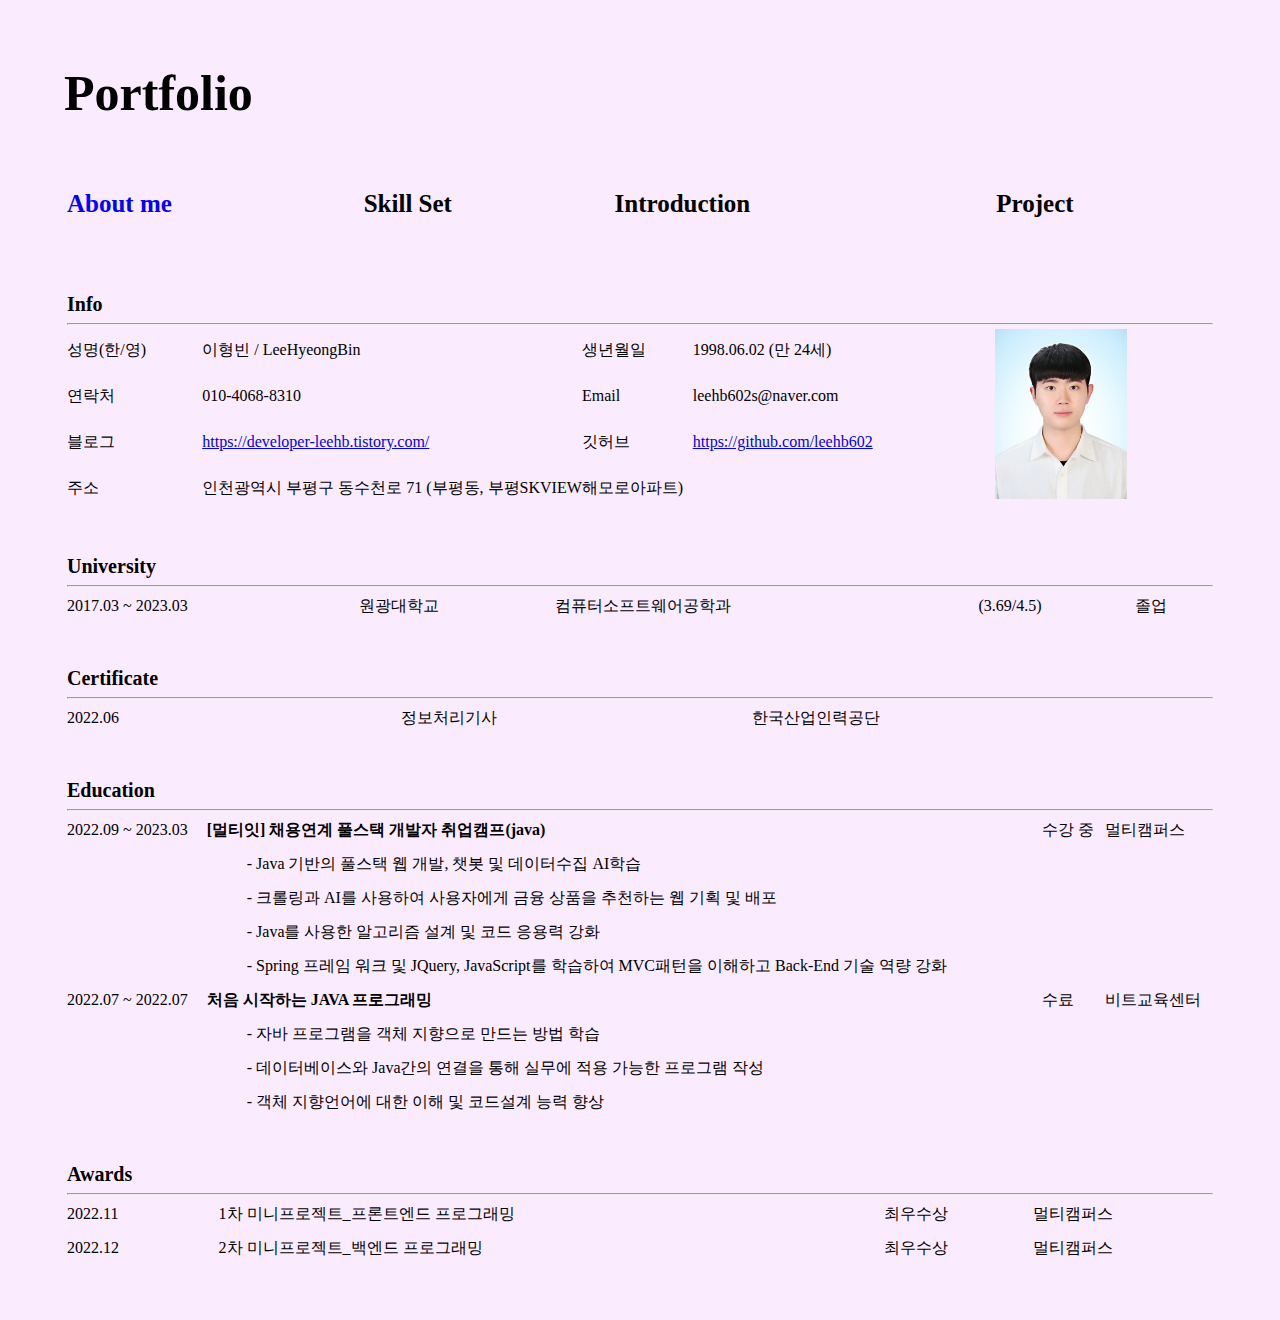
<file: index.html>
<!DOCTYPE html>
<html>
	<head>
		<meta charset="UTF-8">
		<title>포트 폴리오</title>
		<link rel ="stylesheet" type="text/css" href="portfolio.css">
		<script src="jquery-3.6.1.min.js"></script>
		<script src="portfolio.js"></script>			
	</head>
	<body>
		<div id="wrap">
			<div>
				<span class=title>Portfolio</span>
			</div>
			<div id="info">
				<table id="tabTable">
					<tr>
						<td><span class="btn me">About me</span></td>
						<td><span class="btn skill">Skill Set</span></td>
						<td><span class="btn introduction">Introduction</span></td>
						<td><span class="btn project">Project</span></td>
					</tr>
				</table>
				<div class="menu aboutMe">
					<table>
						<tr>
							<th colspan="5">Info</th>
						</tr>
						<tr><td colspan="5"><hr></td></tr>
						<tr>
							<td>성명(한/영)</td>
							<td>이형빈 / LeeHyeongBin</td>
							<td>생년월일</td>
							<td>1998.06.02 (만 24세)</td>
							<td rowspan="4"><img src="이형빈_증명사진.png" id="picture"></td>
						</tr>
						<tr>
							<td>연락처</td>
							<td>010-4068-8310</td>
							<td>Email</td>
							<td>leehb602s@naver.com</td>
						</tr>
						<tr>
							<td>블로그</td>
							<td><a href="https://developer-leehb.tistory.com/">https://developer-leehb.tistory.com/</a></td>
							<td>깃허브</td>
							<td><a href="https://github.com/leehb602">https://github.com/leehb602</a></td>
						</tr>
						<tr>
							<td>주소</td>
							<td colspan="3">인천광역시 부평구 동수천로 71 (부평동, 부평SKVIEW해모로아파트)</td>
						</tr>
					</table>
					<br><br>
					<table>
						<tr>
							<th colspan="5">University</th>
						</tr>
						<tr><td colspan="5"><hr></td></tr>
						<tr>
							<td>2017.03 ~ 2023.03</td>
							<td>원광대학교</td>
							<td>컴퓨터소프트웨어공학과</td>
							<td>(3.69/4.5)</td>
							<td>졸업</td>
						</tr>
					</table>
					<br><br>
					<table>
						<tr>
							<th colspan="3">Certificate</th>
						</tr>
						<tr><td colspan="3"><hr></td></tr>
						<tr>
							<td>2022.06</td>
							<td>정보처리기사</td>
							<td>한국산업인력공단</td>
						</tr>
					</table>
					<br><br>
					<table>
						<tr>
							<th colspan="4">Education</th>
						</tr>
						<tr><td colspan="4"><hr></td></tr>
						<tr>
							<td>2022.09 ~ 2023.03</td>
							<td><p class="eduTitle">[멀티잇] 채용연계 풀스택 개발자 취업캠프(java)</p></td>		
							<td>수강 중</td>
							<td>멀티캠퍼스</td>
						</tr>
						<tr>
							<td></td>
							<td><p class="in">-  Java 기반의 풀스택 웹 개발, 챗봇 및 데이터수집 AI학습</p></td>
						</tr>
						<tr>
							<td></td>
							<td><p class="in">-  크롤링과 AI를 사용하여 사용자에게 금융 상품을 추천하는 웹 기획 및 배포</p></td>
						</tr>
						<tr>
							<td></td>
							<td><p class="in">-  Java를 사용한 알고리즘 설계 및 코드 응용력 강화</p></td>
						</tr>
						<tr>
							<td></td>
							<td><p class="in">-  Spring 프레임 워크 및 JQuery, JavaScript를 학습하여 MVC패턴을 이해하고 Back-End 기술 역량 강화</p></td>
						</tr>
						<tr>
							<td>2022.07 ~ 2022.07</td>
							<td><p class="eduTitle">처음 시작하는 JAVA 프로그래밍</p></td>
							<td>수료</td>
							<td>비트교육센터</td>
						</tr>
						<tr>
							<td></td>
							<td><p class="in">-  자바 프로그램을 객체 지향으로 만드는 방법 학습</p></td>
						</tr>
						<tr>
							<td></td>
							<td><p class="in">-  데이터베이스와 Java간의 연결을 통해 실무에 적용 가능한 프로그램 작성</p></td>
						</tr>
						<tr>
							<td></td>
							<td><p class="in">-  객체 지향언어에 대한 이해 및 코드설계 능력 향상</p></td>
						</tr>
					</table>
					<br><br>
					<table>
						<tr>
							<th colspan="4">Awards</th>
						</tr>
						<tr><td colspan="4"><hr></td></tr>
						<tr>
							<td>2022.11</td>
							<td>1차 미니프로젝트_프론트엔드 프로그래밍</td>
							<td>최우수상</td>
							<td>멀티캠퍼스</td>
						</tr>
						<tr>
							<td>2022.12</td>
							<td>2차 미니프로젝트_백엔드 프로그래밍</td>
							<td>최우수상</td>
							<td>멀티캠퍼스</td>
						</tr>
					</table>
				</div>
				<div class="menu skillSet">
					<table>
						<tr>
							<td>구분</td>
							<td>Skill</td>
							<td>내용</td>
						</tr>
						<tr>
							<td colspan="3"><hr></td>
						</tr>
						<tr>
							<td>Programing Languages</td>
							<td>Java, JavaScript (●●●)<br>
								HTML, CSS (●●○)</td>
							<td>풀스택 웹 개발 경험,<br>
								다양한 알고리즘 설계 가능</td>
						</tr>
						<tr>
							<td>Framework / Library</td>
							<td>JQuery (●●●)<br>
								Spring (●●●)</td>
							<td>AJAX를 사용하여 다양한 서비스 구현 가능,<br>
								MVC패턴을 이용한 프로젝트 경험</td>
						</tr>
						<tr>
							<td>Server</td>
							<td>MySQL (●●○)<br>
								Firebase (●○○)</td>
							<td>데이터 테이블 관리,<br>
								테이블간 연관성 설정 가능</td>
						</tr>
						<tr>
							<td>Tooling / DevOps</td>
							<td>GitHub(●○○)</td>
							<td>깃을 사용하여 프로젝트 관리 경험 보유</td>
						</tr>
					</table>
				</div>
				<div class="menu introduction">
					<table>
					<tr>
						<th>지원동기 및 입사 후 포부</th>
					</tr>
					<tr>
						<td>
							학부시절 C언어를 처음 배우며 코딩에 흥미를 느끼게 되었고Java, Python 등의 다양한 언어를 배운 것을 토대로 <br>
							프로젝트를 진행해보며 데이터를 담아 보낼 알고리즘을 설계하고 DB에 저장하는 것에 재미를 느껴 백엔드<br>
							개발자가 되기를 희망했습니다. 백엔드는 코딩 중 발생하는 오류 및 코드 구조가 직관적이고, 동일한 결과임에도<br>
							다양한 알고리즘 설계가 가능하여 사람마다 해결 방법이 다르다는 점이 가장 매력적이라고 느껴졌습니다. 또한<br>
							개발 중에 막히는 부분이 있더라도 잠깐의 답답함 보다 그 문제를 해결하는 과정 및 해결이 되었을 때 행복이<br>
							더 큰 점이 개발자로서 가장 큰 장점이라고 생각합니다.<br>
							저는 기업에 입사하여 많은 사람들과 문제없이 협업하는 능력으로 회사에 기여하겠습니다. 팀프로젝트 및<br>
							스터디를 진행하며 나와는 다른 사람들과 함께 코딩하는 것을 경험하였고, 경험을 토대로 어떠한 사람들이든<br>
							쉽게 적응한 후 함께 개발해 나갈 수 있는 사원이 되겠습니다.
						</td>
					</tr>
					<tr><td><br><br></td></tr>
					<tr>
						<th>지원 분야와 관련하여 전문성을 키우기 위해 노력한 경험</th>
					</tr>
					<tr>
						<td>
							1)	데이터 수집 및 저장능력 – 크롤링<br>
							핀테크 프로젝트에서 JSOUP과 selenium을 사용하여 홈페이지 데이터를 수집 및 DB에 저장하였습니다.<br>
							크롤링을 통해 수집한 데이터를 AITems를 사용하여 AI를 통한 사용자 추천 알고리즘을 사용했고, 사용자에게<br>
							맞는 데이터를 자동으로 추천할 수 있는 사이트를 개발하였습니다.<br><br>
							2)	코드 응용 능력 – 여행기 커뮤니티 사이트를 만들며 코딩능력을 향상시키다.<br>
							채용연계 풀스택 개발자 취업캠프에서 배운 Java, JS, Spring을 토대로 팀프로젝트를 진행하였습니다. 최대한<br>
							인터넷 서칭을 지양하고 배운내용만을 응용하여 Ajax를 활용한 비동기식 댓글기능, 회원가입, 유저별<br>
							프로필기능을 개발했고 MySQL서버에 데이터를 저장하며 관련 능력을 한층 더 업그레이드 시킬 수 있었습니다.<br><br>
							3)	끊임없는 배움과 협업능력 - 국비교육을 수료하며 팀 프로젝트를 진행하다.<br>
							희망하는 백엔드 개발자를 위해 필수 요소인 Java언어를 더 공부하기 위해 비트교육센터의 [처음 시작하는<br>
							JAVA 프로그래밍]교육을 수료하였으며, JS, Spring 등 다양한 언어를 배우기 위해 멀티캠퍼스의 [채용연계<br>
							풀스택 개발자 취업캠프] 교육을 수료하며 배운 내용을 토대로 진행한 팀 프로젝트에서 최우수상을<br>
							수상하였습니다.
						</td>
					</tr>
					<tr><td><br><br></td></tr>
					<tr>
						<th>공동의 목표를 달성하기 위해 팀워크를 발휘한 경험</th>
					</tr>
					<tr>
						<td>
							프로젝트 특성을 파악하고 룰을 만들어 팀프로젝트를 원활하게 진행한 경험이 있습니다.<br>
							채용연계 풀스택 개발자 취업캠프 수강중 팀 프로젝트를 진행했습니다. 이 과정에서 개발 속도가 다른 팀원에<br>
							비해 느려 원활한 진행이 힘든 팀원이 보였습니다.<br><br>
							저는 이를 해결하기 위해 개발이 느리게 진행된 원인을 파악하였고, 팀원에게 물어보는 것이 힘들거나 본인이<br>
							해결할 수 있을 것 같아서 연구하다 보니 시간이 흘렀다는 이유를 들을 수 있었습니다. 그러하여 저는 혼자서<br>
							자료를 찾으며 코딩을 진행하였을 때 2시간이 지나도 진행사항이 없으면 그것은 스스로 해결하기 어려운<br>
							일이므로 팀원들에게 바로 도움을 요청하기라는 <2시간룰>을 만들었고, 그 결과 물어보는 것에 대한 부담감<br>
							없이 서로를 도와가며 주어진 시간 내에 프로젝트를 완성했고 최우수상을 수상하였습니다.<br><br>
							프로젝트를 진행하며 모두 다른 팀원들의 성향을 빠르게 파악하고 그에 맞는 대처를 하는 것이 중요하다는 것을<br>
							느꼈습니다. 서로를 모른 채로 팀프로젝트를 진행할 경우 원하는 결과를 도출할 수 없기 때문입니다. 이 경험을<br>
							바탕으로 기업에 입사 후에도 업무 환경이나 함께 일하는 사람들의 성향을 파악하고 그에 맞는 대처를<br>
							하도록 하여 모든 업무에 문제없이 수행할 수 있도록 노력하겠습니다.
						</td>
					</tr>
					<tr><td><br><br></td></tr>
					<tr>
						<th>직무 외 자신만의 특이한 경험, 재능, 장점 등을 소개해 주세요</th>
					</tr>
					<tr>
						<td>
							저는 학부시절 동기들과 함께 학교에서 과제를 해야했던 적이 많았습니다. 하지만 모여서 할 장소가 강의실밖에<br>
							없었고 강의중인 곳과 문이 잠겨 있는 곳을 제외한 적합한 곳을 찾기 위해 20분이상 돌아다녀야 했습니다. 그<br>
							과정에서 저는 학교 강의실을 예약 후 이용할 수 있는 간단한 홈페이지를 만들면 좋겠다고 생각하였고 친구들과<br>
							강의실 예약 서비스 홈페이지를 만들었습니다.<br>
							기초지식이 없는 상태로 다양한 강의 및 유튜브를 보며 html과 css, JS 등의 언어를 공부하여 프론트엔드를<br>
							구성하였고, firebase를 사용하여 데이터베이스를 연결 및 데이터를 어떻게 구성하고 관리해야하는 지 공부하여<br>
							백엔드를 구성하여 홈페이지를 완성했습니다. 이러한 경험을 통해 저는 스스로 정보를 찾아 그것을 응용할 수<br>
							있는 법을 배웠으며, 기업에 입사한 후 끊임없이 공부하고 사용자의 입장에서 편의성을 제공하는<br>
							소프트웨어를 개발하고 싶습니다.
						</td>
					</tr>
				</table>
				</div>
				<div class="menu project">
					<table>
						<tr>
							<th>1) 여행기 프로젝트 - 뚜벅뚜벅</th>
						</tr>
						<tr>
							<td><img src="뚜벅뚜벅.png"></td>
						</tr>
						<tr>
							<td><a href="https://developer-leehb.tistory.com/8">프로젝트 개요 이동하기</a></td>
						</tr>
						<tr>
							<td><a href="https://developer-leehb.tistory.com/11">프로젝트 코드설명 이동하기</a></td>
						</tr>
						<tr>
							<td><a href="https://github.com/leehb602/ydpos">GitHub링크 이동하기</a></td>
						</tr>
					</table>
					<br><br>
					<table>
						<tr>
							<th>2) 자산관리 플랫폼 - 모멘토(money&mentor)</th>
						</tr>
						<tr>
							<td><img src="모멘토.png"></td>
						</tr>
						<tr>
							<td><a href="https://developer-leehb.tistory.com/9">프로젝트 개요 이동하기</a></td>
						</tr>
						<tr>
							<td><a href="https://developer-leehb.tistory.com/12">프로젝트 코드설명 이동하기</a></td>
						</tr>
						<tr>
							<td><a href="https://github.com/leehb602/money-mentor">GitHub링크 이동하기</a></td>
						</tr>
					</table>
				</div>
				<br><br><br>
			</div>
		</div>
	</body>
</html>
</file>
<file: portfolio.css>
@charset "UTF-8";

* {
	margin: 0 auto;
	background: #FAEBFF;
}

div {
	margin-top: 5%;
}

.title {
	font-size: 50px;
	font-weight: bold;
	margin: 5%;
}

.btn:hover {
	cursor: pointer;
}

th {
	float: left;
	font-size: 20px;
	font-weight: bold;
}

#info {
	height: 450px;
}

table {
	width: 90%;
	height: 30px;
	line-height: 30px;
}

#tabTable {
	font-size: 25px;
	font-weight: bold;
}

.category {
	font-size: 20px;
	font-weight: bold;
}

.category:hover {
	cursor: pointer;
}

.eduTitle {
	font-weight: bold;
}

.in {
	text-indent: 40px;
}

img {
	width: 700px;
}

#picture {
	width: 132px;
	height: 170px;
}
</file>
